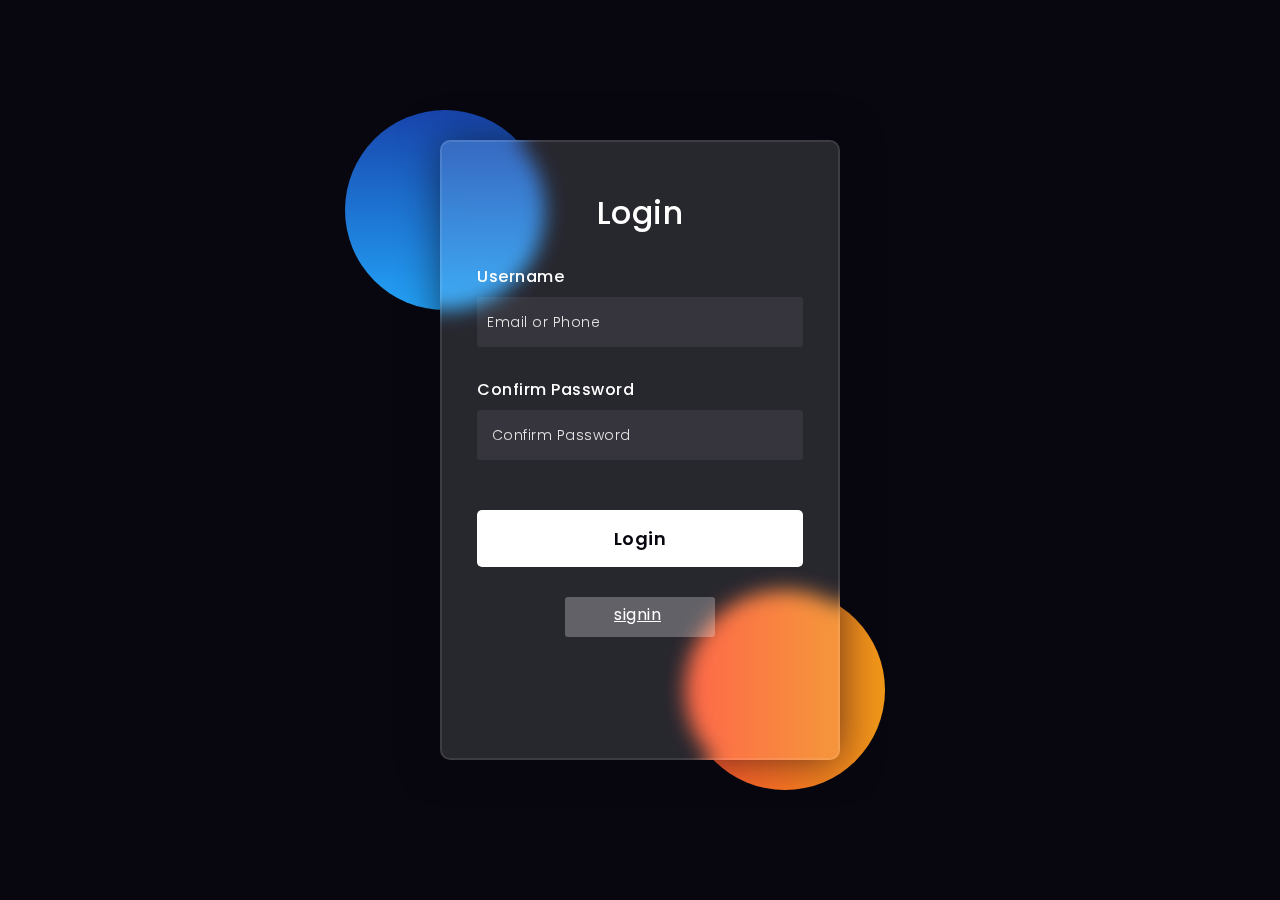
<file: Signin.html>
<!DOCTYPE html>
<html lang="en">
<head>
  <!-- Design by foolishdeveloper.com -->
    <title>Glassmorphism login Form Tutorial in html css</title>
 
    <link rel="preconnect" href="https://fonts.gstatic.com">
    <link rel="stylesheet" href="https://cdnjs.cloudflare.com/ajax/libs/font-awesome/5.15.4/css/all.min.css">
    <link href="https://fonts.googleapis.com/css2?family=Poppins:wght@300;500;600&display=swap" rel="stylesheet">
    <!--Stylesheet-->
    <style media="screen">
      *,
*:before,
*:after{
    padding: 0;
    margin: 0;
    box-sizing: border-box;
}
body{
    background-color: #080710;
}
.background{
    width: 430px;
    height: 520px;
    position: absolute;
    transform: translate(-50%,-50%);
    left: 50%;
    top: 50%;
}
.background .shape{
    height: 200px;
    width: 200px;
    position: absolute;
    border-radius: 50%;
}
.shape:first-child{
    background: linear-gradient(
        #1845ad,
        #23a2f6
    );
    left: -80px;
    top: -80px;
}
.shape:last-child{
    background: linear-gradient(
        to right,
        #ff512f,
        #f09819
    );
    right: -30px;
    bottom: -80px;
}
form{
    height: 620px;
    width: 400px;
    background-color: rgba(255,255,255,0.13);
    position: absolute;
    transform: translate(-50%,-50%);
    top: 50%;
    left: 50%;
    border-radius: 10px;
    backdrop-filter: blur(10px);
    border: 2px solid rgba(255,255,255,0.1);
    box-shadow: 0 0 40px rgba(8,7,16,0.6);
    padding: 50px 35px;
}
form *{
    font-family: 'Poppins',sans-serif;
    color: #ffffff;
    letter-spacing: 0.5px;
    outline: none;
    border: none;
}
form h3{
    font-size: 32px;
    font-weight: 500;
    line-height: 42px;
    text-align: center;
}

label{
    display: block;
    margin-top: 30px;
    font-size: 16px;
    font-weight: 500;
}
input{
    display: block;
    height: 50px;
    width: 100%;
    background-color: rgba(255,255,255,0.07);
    border-radius: 3px;
    padding: 0 10px;
    margin-top: 8px;
    font-size: 14px;
    font-weight: 300;
}
::placeholder{
    color: #e5e5e5;
}
button{
    margin-top: 50px;
    width: 100%;
    background-color: #ffffff;
    color: #080710;
    padding: 15px 0;
    font-size: 18px;
    font-weight: 600;
    border-radius: 5px;
    cursor: pointer;
}
.social{
  margin-top: 30px;
  display: flex;
  align-items: center;
  justify-content: center;
}
.social div{
  background: red;
  width: 150px;
  border-radius: 3px;
  padding: 5px 10px 10px 5px;
  background-color: rgba(255,255,255,0.27);
  color: #eaf0fb;
  text-align: center;
}
.social div:hover{
  background-color: rgba(255,255,255,0.47);
}
.social .fb{
  margin-left: 25px;
}
.social i{
  margin-right: 4px;
}

    </style>
</head>
<body>
    <div class="background">
        <div class="shape"></div>
        <div class="shape"></div>
    </div>
    <form method="post" action="Signin.php">
        <h3>Login</h3>

        <label for="username">Username</label>
        <input type="text" placeholder="Email or Phone" name="username" id="username" required>

        <label for="password">Confirm Password</label>
        <input type="password" placeholder=" Confirm Password" name="password" id="password" required>

        <button>Login</button>
        <div class="social">
         <center> <div class="go">  <a href="Signup.html">signin</a></div></center>
          
        </div>
    </form>
</body>
</html>
</file>
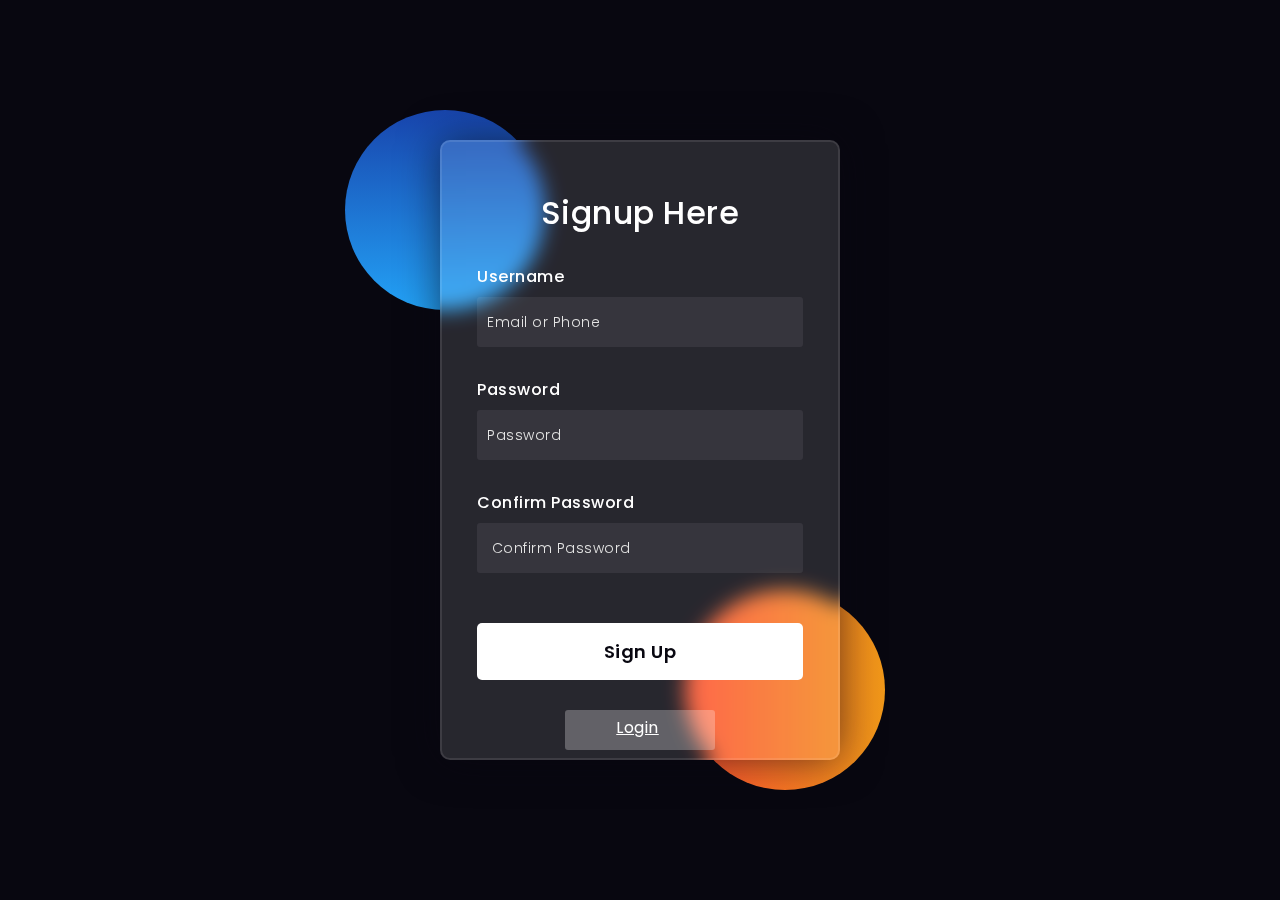
<file: Signup.html>
<!DOCTYPE html>
<html lang="en">
<head>
  <!-- Design by foolishdeveloper.com -->
    <title>Glassmorphism login Form Tutorial in html css</title>
 
    <link rel="preconnect" href="https://fonts.gstatic.com">
    <link rel="stylesheet" href="https://cdnjs.cloudflare.com/ajax/libs/font-awesome/5.15.4/css/all.min.css">
    <link href="https://fonts.googleapis.com/css2?family=Poppins:wght@300;500;600&display=swap" rel="stylesheet">
    <!--Stylesheet-->
    <style media="screen">
      *,
*:before,
*:after{
    padding: 0;
    margin: 0;
    box-sizing: border-box;
}
body{
    background-color: #080710;
}
.background{
    width: 430px;
    height: 520px;
    position: absolute;
    transform: translate(-50%,-50%);
    left: 50%;
    top: 50%;
}
.background .shape{
    height: 200px;
    width: 200px;
    position: absolute;
    border-radius: 50%;
}
.shape:first-child{
    background: linear-gradient(
        #1845ad,
        #23a2f6
    );
    left: -80px;
    top: -80px;
}
.shape:last-child{
    background: linear-gradient(
        to right,
        #ff512f,
        #f09819
    );
    right: -30px;
    bottom: -80px;
}
form{
    height: 620px;
    width: 400px;
    background-color: rgba(255,255,255,0.13);
    position: absolute;
    transform: translate(-50%,-50%);
    top: 50%;
    left: 50%;
    border-radius: 10px;
    backdrop-filter: blur(10px);
    border: 2px solid rgba(255,255,255,0.1);
    box-shadow: 0 0 40px rgba(8,7,16,0.6);
    padding: 50px 35px;
}
form *{
    font-family: 'Poppins',sans-serif;
    color: #ffffff;
    letter-spacing: 0.5px;
    outline: none;
    border: none;
}
form h3{
    font-size: 32px;
    font-weight: 500;
    line-height: 42px;
    text-align: center;
}

label{
    display: block;
    margin-top: 30px;
    font-size: 16px;
    font-weight: 500;
}
input{
    display: block;
    height: 50px;
    width: 100%;
    background-color: rgba(255,255,255,0.07);
    border-radius: 3px;
    padding: 0 10px;
    margin-top: 8px;
    font-size: 14px;
    font-weight: 300;
}
::placeholder{
    color: #e5e5e5;
}
button{
    margin-top: 50px;
    width: 100%;
    background-color: #ffffff;
    color: #080710;
    padding: 15px 0;
    font-size: 18px;
    font-weight: 600;
    border-radius: 5px;
    cursor: pointer;
}
.social{
  margin-top: 30px;
  display: flex;
  align-items: center;
  justify-content: center;
}
.social div{
  background: red;
  width: 150px;
  border-radius: 3px;
  padding: 5px 10px 10px 5px;
  background-color: rgba(255,255,255,0.27);
  color: #eaf0fb;
  text-align: center;
}
.social div:hover{
  background-color: rgba(255,255,255,0.47);
}
.social .fb{
  margin-left: 25px;
}
.social i{
  margin-right: 4px;
}

    </style>
</head>
<body>
    <div class="background">
        <div class="shape"></div>
        <div class="shape"></div>
    </div>
    <form action="Signup.php" method="post">
        <h3>Signup Here</h3>

        <label for="username">Username</label>
        <input type="text" placeholder="Email or Phone" name="username" id="username" required  >

        <label for="password">Password</label>
        <input type="password" placeholder="Password" name="password" id="password" required>


        <label for="password">Confirm Password</label>
        <input type="password" placeholder=" Confirm Password" id="ConfirmPassword" required>

        <button>Sign Up</button>
        <div class="social">
         <center> <div class="go">  <a href="signin.html">Login</a></div></center>
          
        </div>
    </form>
</body>
</html>
</file>
